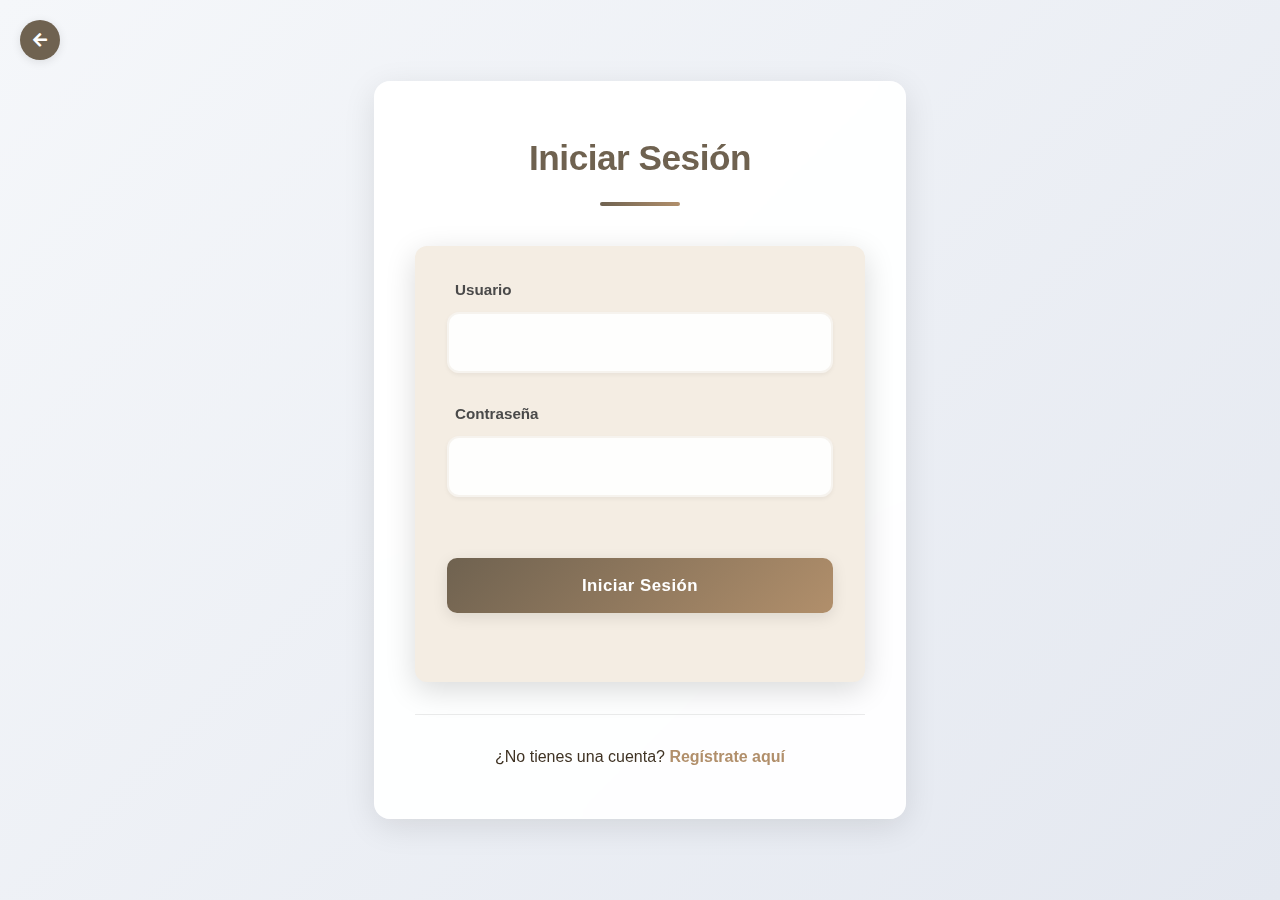
<file: html/login.html>
<!DOCTYPE html>
<html lang="es">
<head>
    <meta charset="UTF-8">
    <meta name="viewport" content="width=device-width, initial-scale=1.0">
    <title>Login - Revive Tu Hogar</title>
    <link rel="stylesheet" href="../css/styles.css">
    <link rel="stylesheet" href="../css/forms.css">
    <link rel="stylesheet" href="https://cdnjs.cloudflare.com/ajax/libs/font-awesome/5.15.4/css/all.min.css">
    <style>
        body {
            display: flex;
            justify-content: center;
            align-items: center;
            min-height: 100vh;
            margin: 0;
            background: linear-gradient(135deg, #f5f7fa 0%, #e4e8f0 100%);
            font-family: -apple-system, BlinkMacSystemFont, 'Segoe UI', Roboto, Oxygen, Ubuntu, Cantarell, 'Open Sans', 'Helvetica Neue', sans-serif;
        }
        .back-button {
            position: absolute;
            top: 20px;
            left: 20px;
            background: var(--primary-color);
            color: white;
            border: none;
            border-radius: 50%;
            width: 40px;
            height: 40px;
            display: flex;
            align-items: center;
            justify-content: center;
            cursor: pointer;
            box-shadow: 0 2px 10px rgba(0, 0, 0, 0.1);
            transition: all 0.3s ease;
            text-decoration: none;
            z-index: 1000;
        }
        .back-button:hover {
            background: var(--accent-color);
            transform: translateY(-2px);
            box-shadow: 0 4px 15px rgba(0, 0, 0, 0.15);
        }
    </style>
</head>
<body>
    <a href="/" class="back-button">
        <i class="fas fa-arrow-left"></i>
    </a>
    
    <div class="login-container">
        <h2>Iniciar Sesión</h2>
        <div id="alertContainer"></div>
        <form id="loginForm">
            <div class="form-group">
                <label for="username">Usuario</label>
                <input type="text" id="username" class="form-control" required>
            </div>
            <div class="form-group">
                <label for="password">Contraseña</label>
                <input type="password" id="password" class="form-control" required>
            </div>
            <div class="form-group">
                <button type="submit" class="btn-secondary">Iniciar Sesión</button>
            </div>
        </form>
        <div class="register-link">
            <p>¿No tienes una cuenta? <a href="/html/register.html">Regístrate aquí</a></p>
        </div>
    </div>
    
    <script src="../js/auth.js"></script>
</body>
</html>
</file>
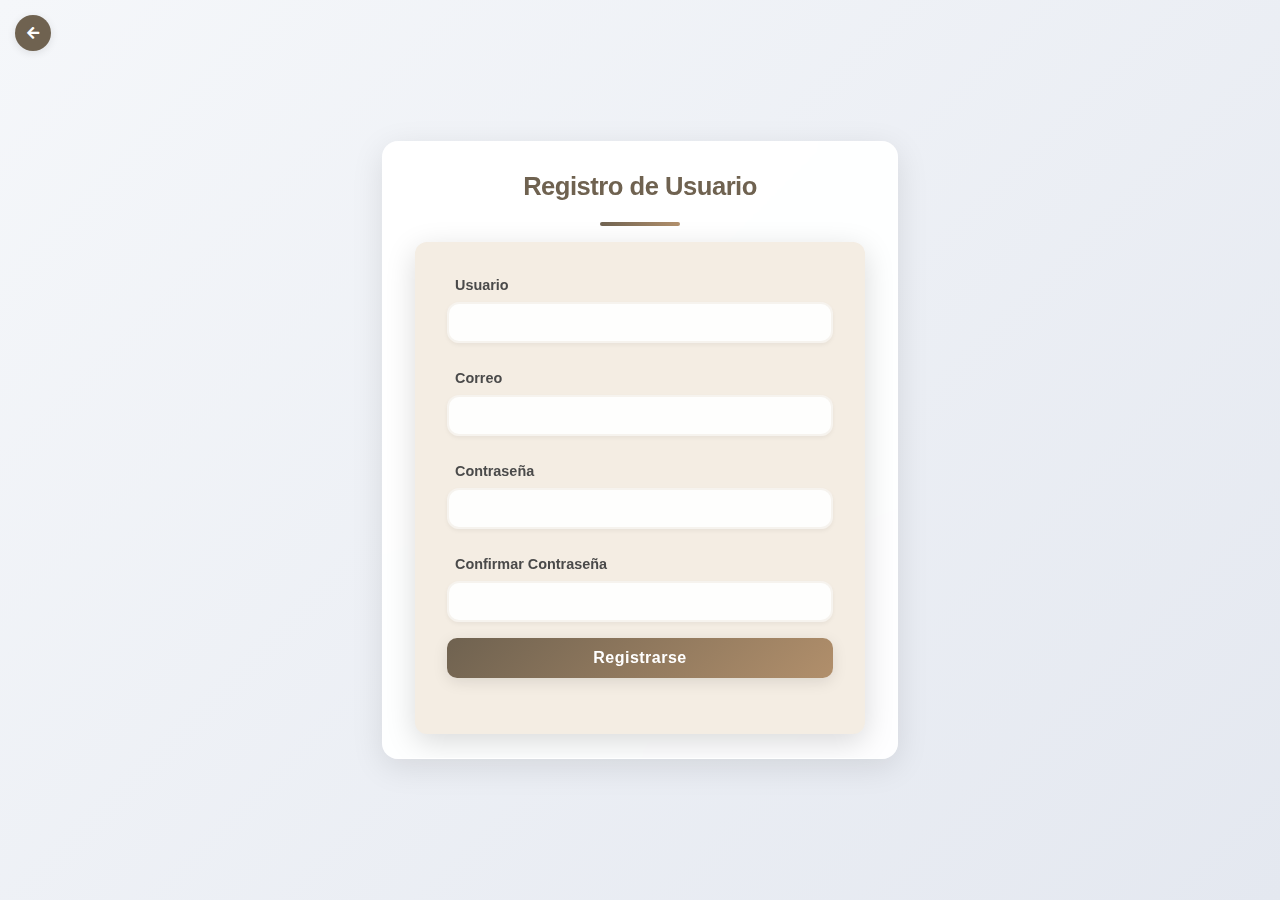
<file: html/register.html>
<!DOCTYPE html>
<html lang="es">
<head>
    <meta charset="UTF-8">
    <meta name="viewport" content="width=device-width, initial-scale=1.0">
    <title>Registro - Revive Tu Hogar</title>
    <link rel="stylesheet" href="../css/styles.css">
    <link rel="stylesheet" href="../css/forms.css">
    <link rel="stylesheet" href="https://cdnjs.cloudflare.com/ajax/libs/font-awesome/5.15.4/css/all.min.css">
    <style>
        body {
            display: flex;
            justify-content: center;
            align-items: center;
            min-height: 100vh;
            margin: 0;
            padding: 20px;
            box-sizing: border-box;
            background: linear-gradient(135deg, #f5f7fa 0%, #e4e8f0 100%);
            font-family: -apple-system, BlinkMacSystemFont, 'Segoe UI', Roboto, Oxygen, Ubuntu, Cantarell, 'Open Sans', 'Helvetica Neue', sans-serif;
        }
        .back-button {
            position: absolute;
            top: 15px;
            left: 15px;
            background: var(--primary-color);
            color: white;
            border: none;
            border-radius: 50%;
            width: 36px;
            height: 36px;
            display: flex;
            align-items: center;
            justify-content: center;
            cursor: pointer;
            box-shadow: 0 2px 8px rgba(0, 0, 0, 0.1);
            transition: all 0.2s ease;
            text-decoration: none;
            z-index: 1000;
            font-size: 14px;
        }
        .back-button:hover {
            background: var(--accent-color);
            transform: translateY(-2px);
            box-shadow: 0 4px 15px rgba(0, 0, 0, 0.15);
        }
    </style>
</head>
<body>
    <a href="/html/login.html" class="back-button">
        <i class="fas fa-arrow-left"></i>
    </a>
    
    <div class="register-container" style="padding: 1.5rem 2rem;">
        <h2 style="margin: 0 0 1rem 0; font-size: 1.6rem;">Registro de Usuario</h2>
        <div id="alertContainer" style="margin: 0 0 0.5rem 0;"></div>
        <form id="registerForm">
            <div class="form-group" style="margin-bottom: 0.8rem;">
                <label for="username" style="font-size: 0.9rem; margin-bottom: 0.3rem; display: block;">Usuario</label>
                <input type="text" id="username" class="form-control" required style="padding: 0.6rem 0.8rem; font-size: 0.95rem;">
            </div>
            <div class="form-group" style="margin-bottom: 0.8rem;">
                <label for="email" style="font-size: 0.9rem; margin-bottom: 0.3rem; display: block;">Correo</label>
                <input type="email" id="email" class="form-control" required style="padding: 0.6rem 0.8rem; font-size: 0.95rem;">
            </div>
            <div class="form-group" style="margin-bottom: 0.8rem;">
                <label for="password" style="font-size: 0.9rem; margin-bottom: 0.3rem; display: block;">Contraseña</label>
                <input type="password" id="password" class="form-control" required style="padding: 0.6rem 0.8rem; font-size: 0.95rem;">
            </div>
            <div class="form-group" style="margin-bottom: 1rem;">
                <label for="confirmPassword" style="font-size: 0.9rem; margin-bottom: 0.3rem; display: block;">Confirmar Contraseña</label>
                <input type="password" id="confirmPassword" class="form-control" required style="padding: 0.6rem 0.8rem; font-size: 0.95rem; margin-bottom: 0.5rem;">
                <button type="submit" class="btn-secondary" style="padding: 0.7rem; font-size: 1rem; margin-top: 0.5rem;">Registrarse</button>
            </div>
        </form>

    </div>
    
    <script src="../js/auth.js"></script>
    <script>
        document.addEventListener('DOMContentLoaded', function() {
            const registerForm = document.getElementById('registerForm');
            const alertContainer = document.getElementById('alertContainer');
            
            // Handle form submission
            registerForm.addEventListener('submit', function(e) {
                e.preventDefault();
                
                const password = document.getElementById('password').value;
                const confirmPassword = document.getElementById('confirmPassword').value;
                
                // Check if passwords match
                if (password !== confirmPassword) {
                    showAlert('Las contraseñas no coinciden', 'danger');
                    return;
                }
                
                const registerData = {
                    username: document.getElementById('username').value,
                    email: document.getElementById('email').value,
                    password: password
                };
                
                fetch('/api/register', {
                    method: 'POST',
                    headers: {
                        'Content-Type': 'application/json'
                    },
                    body: JSON.stringify(registerData)
                })
                .then(response => response.json())
                .then(data => {
                    if (data.error) {
                        throw new Error(data.error);
                    }
                    // After successful registration, log in automatically
                    fetch('/api/login', {
                        method: 'POST',
                        headers: {
                            'Content-Type': 'application/json'
                        },
                        body: JSON.stringify({
                            username: registerData.username,
                            password: registerData.password
                        })
                    })
                    .then(response => response.json())
                    .then(loginData => {
                        if (loginData.error) {
                            throw new Error(loginData.error);
                        }
                        showAlert('Registro exitoso. Redirigiendo al panel de administración...', 'success');
                        setTimeout(() => {
                            window.location.href = '/html/admin.html';
                        }, 2000);
                    })
                    .catch(error => {
                        showAlert('Registro exitoso pero error al iniciar sesión: ' + error.message, 'danger');
                    });
                })
                .catch(error => {
                    showAlert(error.message, 'danger');
                });
            });
            
            // Function to show alerts
            function showAlert(message, type) {
                const alert = document.createElement('div');
                alert.className = `alert alert-${type}`;
                alert.textContent = message;
                
                alertContainer.innerHTML = '';
                alertContainer.appendChild(alert);
            }
        });
    </script>
</body>
</html>
</file>
<file: css/styles.css>
:root {
    --primary-color: #6F6250;
    --secondary-color: #F4EDE3;
    --accent-color: #B18F6B;
    --text-color: #3F3324;
    --light-text: #D9C8B1;
    --border-color: #3F3324;
    --shadow-color: rgba(0, 0, 0, 0.15);
    --gradient-primary: linear-gradient(135deg, var(--primary-color), #8A7A65);
    --gradient-accent: linear-gradient(135deg, var(--accent-color), #C9A987);
    --transition-timing: 0.4s cubic-bezier(0.4, 0, 0.2, 1);
    --max-width: 1800px;
    --container-padding: 20px;
    --font-primary: 'Open Sans', system-ui, -apple-system, sans-serif;
    --font-size-base: 1rem;
    --line-height-base: 1.6;
    --spacing-unit: 1rem;
    --border-radius: 12px;
    --box-shadow: 0 8px 30px var(--shadow-color);
    --focus-ring: 0 0 0 3px rgba(177, 143, 107, 0.4);
}

/* Animations */
@keyframes fadeIn {
    from { opacity: 0; transform: translateY(15px); }
    to { opacity: 1; transform: translateY(0); }
}

@keyframes slideUp {
    from { opacity: 0; transform: translateY(20px); }
    to { opacity: 1; transform: translateY(0); }
}

@keyframes slideInLeft {
    from { opacity: 0; transform: translateX(-30px); }
    to { opacity: 1; transform: translateX(0); }
}

@keyframes slideInRight {
    from { opacity: 0; transform: translateX(30px); }
    to { opacity: 1; transform: translateX(0); }
}

@keyframes pulse {
    0% { transform: scale(1); }
    50% { transform: scale(1.05); }
    100% { transform: scale(1); }
}

@keyframes fade {
    0% { opacity: 0; }
    100% { opacity: 1; }
}

/* Base Styles */
html, body {
    margin: 0;
    padding: 0;
}

body {
    font-family: var(--font-primary);
    line-height: var(--line-height-base);
    color: var(--text-color);
    background-color: var(--secondary-color);
    background-image: url("data:image/svg+xml,%3Csvg width='60' height='60' viewBox='0 0 60 60' xmlns='http://www.w3.org/2000/svg'%3E%3Cg fill='none' fill-rule='evenodd'%3E%3Cg fill='%23b18f6b' fill-opacity='0.05'%3E%3Cpath d='M36 34v-4h-2v4h-4v2h4v4h2v-4h4v-2h-4zm0-30V0h-2v4h-4v2h4v4h2V6h4V4h-4zM6 34v-4H4v4H0v2h4v4h2V6h4V4H6zM6 4V0H4v4H0v2h4v4h2V6h4V4H6z'/%3E%3C/g%3E%3C/g%3E%3C/svg%3E");
    margin: 0;
    padding: 0;
    overflow-x: hidden;
}

.hero {
    position: relative;
    height: 100vh;
    width: 100%;
    color: var(--secondary-color);
    text-align: center;
    overflow: hidden;
    background-color: #1C1C1C;
    display: flex;
    flex-direction: column;
    justify-content: center;
    align-items: center;
    margin: 0;
    padding: 0;
    left: 0;
    right: 0;
    top: 0;
    box-sizing: border-box;
}

.hero-background {
    position: absolute;
    top: 0;
    left: 0;
    width: 100%;
    height: 100%;
    z-index: -1;
}

.hero-video {
    width: 100%;
    height: 100%;
    object-fit: cover;
}

.hero-overlay {
    position: absolute;
    top: 0;
    left: 0;
    width: 100%;
    height: 100%;
    background: linear-gradient(45deg, rgba(28,28,28,0.95), rgba(28,28,28,0.8));
    z-index: 1;
}

.hero-content {
    position: relative;
    z-index: 2;
    max-width: 1200px;
    margin: 0 auto;
    padding: 0 20px;
    position: absolute;
    top: 50%;
    left: 50%;
    transform: translate(-50%, -50%);
    width: 90%;
}

.hero-title {
    font-size: 4.5rem;
    margin-bottom: 2rem;
    text-shadow: 2px 2px 4px rgba(0, 0, 0, 0.3);
}

.hero-subtitle {
    font-size: 1.8rem;
    margin-bottom: 3rem;
    opacity: 0.9;
}

.hero-cta {
    display: flex;
    gap: 1.5rem;
    justify-content: center;
    margin-top: 2rem;
}

.nav-transparent {
    position: fixed;
    top: 0;
    left: 0;
    width: 100%;
    z-index: 1000;
    background: transparent;
    padding: 1.5rem var(--container-padding);
    transition: all 0.3s ease;
    display: flex;
    justify-content: center;
    gap: 2rem;
}

.nav-transparent a {
    color: var(--secondary-color);
    text-decoration: none;
    font-weight: 600;
    font-size: 1.1rem;
    transition: color 0.3s ease, transform 0.2s ease;
    position: relative;
    padding: 0.5rem 1rem;
    text-shadow: 0 1px 3px rgba(0, 0, 0, 0.3);
}

.nav-transparent a:hover {
    transform: translateY(-2px);
}

.nav-transparent.scrolled {
    background: rgba(244, 237, 227, 0.85);
    backdrop-filter: blur(10px);
    padding: 1rem var(--container-padding);
    box-shadow: 0 4px 20px rgba(0, 0, 0, 0.2);
}

.nav-transparent.scrolled a {
    color: var(--text-color);
    text-shadow: none;
}

.nav-transparent.scrolled .login-link {
    background-color: var(--primary-color);
    color: var(--secondary-color);
}

.nav-transparent .login-link {
    background-color: var(--accent-color);
    color: var(--secondary-color);
    padding: 0.5rem 1.2rem;
    border-radius: 30px;
    box-shadow: 0 4px 10px rgba(0, 0, 0, 0.15);
}



header::before {
    content: '';
    position: absolute;
    top: 0;
    left: 0;
    width: 100%;
    height: 100%;
    background-image: url("data:image/svg+xml,%3Csvg width='100' height='100' viewBox='0 0 100 100' xmlns='http://www.w3.org/2000/svg'%3E%3Cpath d='M11 18c3.866 0 7-3.134 7-7s-3.134-7-7-7-7 3.134-7 7 3.134 7 7 7zm48 25c3.866 0 7-3.134 7-7s-3.134-7-7-7-7 3.134-7 7 3.134 7 7 7zm-43-7c1.657 0 3-1.343 3-3s-1.343-3-3-3-3 1.343-3 3 1.343 3 3 3zm63 31c1.657 0 3-1.343 3-3s-1.343-3-3-3-3 1.343-3 3 1.343 3 3 3zM34 90c1.657 0 3-1.343 3-3s-1.343-3-3-3-3 1.343-3 3 1.343 3 3 3zm56-76c1.657 0 3-1.343 3-3s-1.343-3-3-3-3 1.343-3 3 1.343 3 3 3zM12 86c2.21 0 4-1.79 4-4s-1.79-4-4-4-4 1.79-4 4 1.79 4 4 4zm28-65c2.21 0 4-1.79 4-4s-1.79-4-4-4-4 1.79-4 4 1.79 4 4 4zm23-11c2.76 0 5-2.24 5-5s-2.24-5-5-5-5 2.24-5 5 2.24 5 5 5zm-6 60c2.21 0 4-1.79 4-4s-1.79-4-4-4-4 1.79-4 4 1.79 4 4 4zm29 22c2.76 0 5-2.24 5-5s-2.24-5-5-5-5 2.24-5 5 2.24 5 5 5zM32 63c2.76 0 5-2.24 5-5s-2.24-5-5-5-5 2.24-5 5 2.24 5 5 5zm57-13c2.76 0 5-2.24 5-5s-2.24-5-5-5-5 2.24-5 5 2.24 5 5 5zm-9-21c1.105 0 2-.895 2-2s-.895-2-2-2-2 .895-2 2 .895 2 2 2zM60 91c1.105 0 2-.895 2-2s-.895-2-2-2-2 .895-2 2 .895 2 2 2zM35 41c1.105 0 2-.895 2-2s-.895-2-2-2-2 .895-2 2 .895 2 2 2zM12 60c1.105 0 2-.895 2-2s-.895-2-2-2-2 .895-2 2 .895 2 2 2z' fill='%23ffffff' fill-opacity='0.1' fill-rule='evenodd'/%3E%3C/svg%3E");
    opacity: 0.3;
    transform: scale(1.1);
    animation: subtle-float 20s ease-in-out infinite;
}

@keyframes subtle-float {
    0%, 100% { transform: scale(1.1) translate(0, 0); }
    50% { transform: scale(1.15) translate(-10px, -10px); }
}

header h1 {
    font-size: 4rem;
    margin-bottom: 1rem;
    text-shadow: 2px 2px 4px rgba(0, 0, 0, 0.2);
    animation: slideInLeft 1s ease-out;
    letter-spacing: 2px;
}

header p {
    font-size: 1.4rem;
    margin-top: 0;
    opacity: 0.9;
    animation: slideInRight 1s ease-out;
    max-width: 600px;
    margin: 0 auto;
    line-height: 1.6;
}

nav {
    background-color: rgba(111, 98, 80, 0.95);
    backdrop-filter: blur(12px) saturate(180%);
    -webkit-backdrop-filter: blur(12px) saturate(180%);
    display: flex;
    justify-content: center;
    align-items: center;
    padding: 1.2rem var(--container-padding);
    position: sticky;
    top: 0;
    z-index: 100;
    box-shadow: 0 8px 32px rgba(0, 0, 0, 0.2);
    border-bottom: 1px solid rgba(255, 255, 255, 0.15);
    transition: all 0.4s cubic-bezier(0.4, 0, 0.2, 1);
    gap: 2rem;
}

nav.scrolled {
    padding: 0.8rem var(--container-padding);
    background-color: rgba(111, 98, 80, 0.98);
    box-shadow: 0 8px 32px rgba(0, 0, 0, 0.2);
}

nav a {
    color: var(--secondary-color);
    text-decoration: none;
    padding: 0.8rem 1.2rem;
    margin: 0;
    border-radius: var(--border-radius);
    transition: all 0.4s cubic-bezier(0.4, 0, 0.2, 1);
    position: relative;
    font-weight: 600;
    letter-spacing: 0.5px;
    text-transform: uppercase;
    font-size: 0.9rem;
    display: flex;
    align-items: center;
    gap: 0.5rem;
    overflow: hidden;
    text-shadow: 0 1px 2px rgba(0, 0, 0, 0.2);
}

nav a::before {
    content: '';
    position: absolute;
    top: 0;
    left: 0;
    width: 100%;
    height: 100%;
    background: rgba(255, 255, 255, 0.1);
    transform: translateY(100%);
    transition: transform 0.3s ease;
    z-index: -1;
}

nav a:hover::before {
    transform: translateY(0);
}

nav a::after {
    content: '';
    position: absolute;
    bottom: 0;
    left: 50%;
    width: 0;
    height: 2px;
    background-color: var(--accent-color);
    transition: all var(--transition-timing);
    transform: translateX(-50%);
}

nav a:hover::after,
nav a.active::after {
    width: 80%;
}

@media (max-width: 768px) {
    nav {
        padding: 1rem var(--container-padding);
        flex-wrap: wrap;
        gap: 0.5rem;
    }

    nav a {
        font-size: 0.8rem;
        padding: 0.6rem 1rem;
        margin: 0 0.2rem;
    }

    nav.scrolled {
        padding: 0.6rem var(--container-padding);
    }
}

nav a:hover,
nav a.active {
    color: var(--accent-color);
    transform: translateY(-2px);
    text-shadow: 0 2px 4px rgba(0, 0, 0, 0.1);
}

main {
    padding: 2rem 2.5%;
    max-width: calc(var(--max-width) + 5%);
    margin: 0 auto;
    overflow-x: hidden;
    width: 95%;
    box-sizing: border-box;
}

section {
    margin-bottom: 5rem;
    padding: 3rem 2.5rem;
    background-color: white;
    border-radius: var(--border-radius);
    box-shadow: var(--box-shadow);
    width: 100%;
    box-sizing: border-box;
    max-width: 100%;
}

section h2 {
    color: var(--primary-color);
    text-align: center;
    margin-top: 0;
    margin-bottom: 2rem;
    position: relative;
    padding-bottom: 0.5rem;
}

section h2::after {
    content: '';
    position: absolute;
    bottom: 0;
    left: 50%;
    transform: translateX(-50%);
    width: 80px;
    height: 3px;
    background-image: var(--gradient-accent);
    border-radius: 3px;
}

.lead {
    font-size: 1.2rem;
    text-align: center;
    margin-bottom: 2rem;
    color: var(--text-color);
}

.btn, .btn-secondary, .btn-link {
    display: inline-block;
    padding: 0.8rem 1.5rem;
    border: none;
    border-radius: var(--border-radius);
    font-weight: 600;
    cursor: pointer;
    transition: all var(--transition-timing);
    text-align: center;
    position: relative;
    overflow: hidden;
    z-index: 1;
}

.btn {
    background-image: var(--gradient-accent);
    color: white;
    box-shadow: 0 4px 15px rgba(177, 143, 107, 0.4);
}

.btn:hover {
    transform: translateY(-3px);
    box-shadow: 0 6px 20px rgba(177, 143, 107, 0.6);
}

.btn:active {
    transform: translateY(-1px);
}

.btn-secondary {
    background-color: var(--primary-color);
    color: var(--secondary-color);
    box-shadow: 0 4px 15px rgba(111, 98, 80, 0.4);
}

.btn-secondary:hover {
    background-color: #5d5242;
    transform: translateY(-3px);
    box-shadow: 0 6px 20px rgba(111, 98, 80, 0.6);
}

.btn-link {
    background: transparent;
    color: var(--accent-color);
    padding: 0.5rem 1rem;
    text-decoration: underline;
}

.servicios {
    display: grid;
    grid-template-columns: repeat(auto-fit, minmax(400px, 1fr));
    gap: 3rem;
    width: 100%;
    max-width: var(--max-width);
    margin: 3rem auto;
    padding: 1.5rem 0;
}

.servicio {
    background: linear-gradient(145deg, #ffffff, var(--secondary-color));
    padding: 2.5rem;
    border-radius: var(--border-radius);
    text-align: center;
    transition: all 0.4s cubic-bezier(0.175, 0.885, 0.32, 1.275);
    box-shadow: 0 10px 30px rgba(0, 0, 0, 0.08);
    position: relative;
    overflow: hidden;
    z-index: 1;
    border: 1px solid rgba(177, 143, 107, 0.1);
    backdrop-filter: blur(5px);
    -webkit-backdrop-filter: blur(5px);
    transform-origin: center bottom;
}

.servicio::before {
    content: '';
    position: absolute;
    top: 0;
    left: 0;
    width: 100%;
    height: 100%;
    background-image: var(--gradient-primary);
    opacity: 0;
    z-index: -1;
    transition: opacity 0.5s ease;
}

.servicio:hover {
    transform: translateY(-15px) scale(1.03);
    box-shadow: 0 25px 50px rgba(0, 0, 0, 0.18);
}

.servicio:hover::before {
    opacity: 0.15;
}

.servicio:hover h3,
.servicio:hover p {
    color: var(--primary-color);
}

.servicio i {
    font-size: 2.5rem;
    color: var(--accent-color);
    margin-bottom: 1.5rem;
    transition: all 0.4s ease;
    background: rgba(177, 143, 107, 0.1);
    width: 80px;
    height: 80px;
    display: flex;
    align-items: center;
    justify-content: center;
    border-radius: 50%;
    margin: 0 auto 1.5rem;
}

.servicio:hover i {
    transform: scale(1.1) rotate(5deg);
    color: var(--primary-color);
    background: rgba(177, 143, 107, 0.2);
}

/* Galería */
#galeria {
    display: flex !important;
    flex-direction: column !important;
    align-items: center !important;
    width: 100% !important;
    padding: 4rem 0 !important;
    background-color: #fff !important;
    box-sizing: border-box !important;
}

#galeria h2 {
    text-align: center !important;
    margin: 0 auto 3rem !important;
    color: var(--primary-color) !important;
    position: relative !important;
    padding-bottom: 1rem !important;
    width: 100% !important;
    max-width: var(--max-width) !important;
    padding: 0 5% !important;
    box-sizing: border-box !important;
}

#galeria h2::after {
    content: '' !important;
    position: absolute !important;
    bottom: 0 !important;
    left: 50% !important;
    transform: translateX(-50%) !important;
    width: 80px !important;
    height: 3px !important;
    background: var(--accent-color) !important;
    border-radius: 3px !important;
}

/* Galería de imágenes */
#galeria {
    width: 100% !important;
    padding: 4rem 0 !important;
    background: #fff !important;
    box-sizing: border-box !important;
}

#galeria .galeria {
    display: grid !important;
    grid-template-columns: repeat(auto-fill, minmax(280px, 1fr)) !important;
    gap: 2rem !important;
    width: 90% !important;
    max-width: var(--max-width) !important;
    margin: 0 auto !important;
    padding: 0 !important;
    justify-content: center !important;
    align-items: start !important;
    box-sizing: border-box !important;
}

#galeria .galeria .imagen {
    width: 100% !important;
    max-width: 300px !important;
    height: 250px !important;
    margin: 0 auto !important;
    overflow: hidden !important;
    border-radius: 8px !important;
    box-shadow: 0 4px 8px rgba(0,0,0,0.1) !important;
    transition: transform 0.3s ease !important;
}

#galeria .galeria .imagen img {
    width: 100% !important;
    height: 100% !important;
    object-fit: cover !important;
    display: block !important;
}

#galeria .galeria .imagen:hover {
    transform: scale(1.03) !important;
}

.animate-on-scroll {
    opacity: 0;
    transform: translateY(30px);
    transition: all 0.8s cubic-bezier(0.4, 0, 0.2, 1);
}

.animate-on-scroll.visible {
    opacity: 1;
    transform: translateY(0);
}

.animated-letter {
    display: inline-block;
    opacity: 0;
    transform: translateY(20px);
    animation: fadeInUp 0.5s forwards;
}

@keyframes fadeInUp {
    to {
        opacity: 1;
        transform: translateY(0);
    }
}

.btn::before, .btn-secondary::before {
    content: '';
    position: absolute;
    top: var(--y-position, 50%);
    left: var(--x-position, 50%);
    transform: translate(-50%, -50%);
    width: 0;
    height: 0;
    background: radial-gradient(circle, rgba(255,255,255,0.8) 0%, rgba(255,255,255,0) 70%);
    border-radius: 50%;
    transition: width 0.5s ease, height 0.5s ease;
    z-index: -1;
    opacity: 0;
}

.btn:hover::before, .btn-secondary:hover::before {
    width: 300px;
    height: 300px;
    opacity: 0.6;
}

/* Add ripple effect for buttons */
.ripple {
    position: absolute;
    background: rgba(255, 255, 255, 0.3);
    border-radius: 50%;
    transform: scale(0);
    animation: ripple 0.6s linear;
    pointer-events: none;
}

@keyframes ripple {
    to {
        transform: scale(4);
        opacity: 0;
    }
}

/* Enhance gallery styles */
.galeria {
    display: grid;
    grid-template-columns: repeat(auto-fill, minmax(250px, 1fr));
    gap: 1.5rem;
    width: 100%;
    max-width: var(--max-width);
    padding: 1rem 0;
}

#galeria .galeria .imagen {
    overflow: hidden !important;
    border-radius: var(--border-radius) !important;
    box-shadow: var(--box-shadow) !important;
    transition: all var(--transition-timing) !important;
    position: relative !important;
    opacity: 1 !important;
    transform: none !important;
    animation: none !important;
    cursor: pointer !important;
    width: 280px !important;
    height: 200px !important;
    display: flex !important;
    justify-content: center !important;
    align-items: center !important;
    margin: 0 !important;
}

#galeria .galeria .imagen img {
    width: 100% !important;
    height: 100% !important;
    object-fit: cover !important;
    display: block !important;
}

.imagen:hover {
    transform: scale(1.03);
    box-shadow: 0 0 20px var(--shadow-color);
}

.imagen img {
    width: 100%;
    height: 250px;
    object-fit: cover;
    transition: all var(--transition-timing);
    display: block;
    max-width: 100%;
    height: auto;
    max-height: 100%;
}

.imagen:hover img {
    transform: scale(1.1);
}

/* Blog post styles */
#blog {
    padding: 4rem 2% !important;
    width: 100% !important;
    background-color: #fff !important;
    box-sizing: border-box !important;
    display: flex !important;
    flex-direction: column !important;
    align-items: center !important;
    justify-content: center !important;
    min-height: 80vh !important;
}

#blog h2 {
    text-align: center !important;
    margin: 0 auto 3rem !important;
    color: var(--primary-color) !important;
    position: relative !important;
    padding-bottom: 1rem !important;
    width: 100% !important;
    max-width: var(--max-width) !important;
    box-sizing: border-box !important;
    padding: 0 2% 1rem !important;
}

#blog h2::after {
    content: '' !important;
    position: absolute !important;
    bottom: 0 !important;
    left: 50% !important;
    transform: translateX(-50%) !important;
    width: 80px !important;
    height: 3px !important;
    background: var(--accent-color) !important;
    border-radius: 3px !important;
}

.blog-posts {
    display: grid !important;
    grid-template-columns: repeat(auto-fit, minmax(300px, 320px)) !important;
    gap: 2.5rem !important;
    width: 100% !important;
    max-width: var(--max-width) !important;
    margin: 0 auto !important;
    padding: 1.5rem 2% !important;
    justify-content: center !important;
    justify-items: center !important;
    align-items: stretch !important;
    box-sizing: border-box !important;
}

.post {
    background-color: white !important;
    border-radius: 12px !important;
    overflow: hidden !important;
    box-shadow: 0 6px 12px rgba(0,0,0,0.08) !important;
    transition: all 0.3s ease !important;
    border: 1px solid rgba(0, 0, 0, 0.05) !important;
    width: 100% !important;
    max-width: 320px !important;
    display: flex !important;
    flex-direction: column !important;
    margin: 0 !important;
    height: 100% !important;
}

.post:hover {
    transform: translateY(-5px) !important;
    box-shadow: 0 8px 15px rgba(0,0,0,0.15) !important;
}

.post-image {
    overflow: hidden !important;
    height: 200px !important;
    width: 100% !important;
}

.post-image img {
    width: 100% !important;
    height: 100% !important;
    object-fit: cover !important;
    transition: all 0.3s ease !important;
    display: block !important;
}

.post:hover .post-image img {
    transform: scale(1.05) !important;
}

.post-content {
    padding: 1.5rem !important;
    flex: 1 !important;
    display: flex !important;
    flex-direction: column !important;
    box-sizing: border-box !important;
}

.post h3 {
    color: var(--primary-color) !important;
    margin: 0 0 0.75rem 0 !important;
    font-size: 1.25rem !important;
    line-height: 1.3 !important;
}

.post p {
    color: var(--text-color) !important;
    margin: 0 0 1rem 0 !important;
    line-height: 1.6 !important;
    flex-grow: 1 !important;
}

.post-meta {
    font-size: 0.85rem !important;
    color: #777 !important;
    margin-bottom: 1rem !important;
}

.post-actions {
    display: flex !important;
    justify-content: space-between !important;
    align-items: center !important;
    padding-top: 1rem !important;
    border-top: 1px solid #eee !important;
    margin-top: auto !important;
}

.btn-link {
    background: none !important;
    border: none !important;
    color: var(--accent-color) !important;
    cursor: pointer !important;
    padding: 0.25rem 0.5rem !important;
    font-size: 0.9rem !important;
    display: inline-flex !important;
    align-items: center !important;
    gap: 0.25rem !important;
    text-decoration: none !important;
}

.btn-link i {
    font-size: 1rem !important;
}

.comments-section {
    padding: 1rem !important;
    background-color: #f9f9f9 !important;
    border-top: 1px solid #eee !important;
    box-sizing: border-box !important;
}

/* Enhance footer styles */
footer {
    padding: 4rem var(--container-padding);
    background-color: var(--primary-color);
    color: var(--secondary-color);
    margin-top: 2rem;
    position: relative;
    overflow: hidden;
    box-shadow: 0 -5px 15px rgba(0, 0, 0, 0.1);
    width: 100%;
    left: 0;
    right: 0;
    box-sizing: border-box;
}

footer .container {
    max-width: var(--max-width);
    margin: 0 auto;
}

footer .footer-content {
    display: grid;
    grid-template-columns: repeat(auto-fit, minmax(300px, 1fr));
    gap: var(--spacing-unit);
    margin-bottom: 2rem;
}

footer .about,
footer .contact-info {
    padding: 1.5rem;
    background-color: rgba(255, 255, 255, 0.05);
    border-radius: 8px;
    transition: transform 0.3s ease;
}

footer .contact-info {
    display: grid;
    grid-template-columns: repeat(auto-fit, minmax(200px, 1fr));
    gap: 1.5rem;
}

footer .about:hover,
footer .contact-info > div:hover {
    transform: translateY(-5px);
}

footer h3 {
    color: var(--secondary-color);
    margin-top: 0;
    font-size: 1.5rem;
    margin-bottom: 1.5rem;
    position: relative;
    padding-bottom: 0.5rem;
}

footer h3::after {
    content: '';
    position: absolute;
    bottom: 0;
    left: 0;
    width: 50px;
    height: 2px;
    background-color: var(--accent-color);
}

footer p {
    color: var(--light-text);
    line-height: 1.6;
    margin-bottom: 1rem;
    font-size: 0.95rem;
}

footer .info-section p {
    display: flex;
    align-items: center;
    gap: 10px;
}

footer .info-section i {
    color: var(--accent-color);
    font-size: 1.1rem;
}

footer .quick-links ul {
    list-style: none;
    padding: 0;
    margin: 0;
}

footer .quick-links li {
    margin-bottom: 0.8rem;
}

footer .quick-links a {
    color: var(--light-text);
    text-decoration: none;
    transition: all 0.3s ease;
    display: inline-block;
    position: relative;
    padding-left: 15px;
}

footer .quick-links a::before {
    content: '→';
    position: absolute;
    left: 0;
    color: var(--accent-color);
    transition: transform 0.3s ease;
}

footer .quick-links a:hover {
    color: var(--accent-color);
    transform: translateX(5px);
}

footer .quick-links a:hover::before {
    transform: translateX(3px);
}

footer .social h3 {
    margin-bottom: 1rem;
}

footer .social-icons {
    display: flex;
    gap: 1rem;
    margin: 1rem 0;
}

footer .social-icons a {
    display: flex;
    align-items: center;
    justify-content: center;
    width: 40px;
    height: 40px;
    background-color: rgba(255, 255, 255, 0.1);
    border-radius: 50%;
    color: var(--secondary-color);
    transition: all 0.3s ease;
}

footer .social-icons a:hover {
    background-color: var(--accent-color);
    transform: translateY(-3px);
    box-shadow: 0 5px 15px rgba(0, 0, 0, 0.2);
}

footer .copyright {
    text-align: center;
    padding-top: 1.5rem;
    border-top: 1px solid rgba(255, 255, 255, 0.1);
}

footer .copyright p {
    font-size: 0.9rem;
    margin-bottom: 0;
}

@media (max-width: 768px) {
    footer .footer-content,
    footer .contact-info {
        grid-template-columns: 1fr;
    }
    
    footer .about,
    footer .contact-info > div {
        text-align: center;
    }

    footer h3::after {
        left: 50%;
        transform: translateX(-50%);
    }

    footer .info-section p {
        justify-content: center;
    }

    footer .social-icons {
        justify-content: center;
    }
    
    footer .quick-links a {
        padding-left: 0;
    }
    
    footer .quick-links a::before {
        display: none;
    }
}

/* Form Styles */
form {
    max-width: 600px;
    margin: 0 auto;
    padding: 2rem;
    background-color: var(--secondary-color);
    border-radius: var(--border-radius);
    box-shadow: var(--box-shadow);
}

input[type="text"],
input[type="email"],
input[type="password"],
textarea {
    width: 100%;
    padding: 1.2rem;
    margin-bottom: 1.5rem;
    border: 2px solid rgba(177, 143, 107, 0.1);
    border-radius: var(--border-radius);
    background-color: rgba(255, 255, 255, 0.9);
    transition: all var(--transition-timing);
    font-family: var(--font-primary);
    font-size: 1rem;
    color: var(--text-color);
    box-shadow: 0 2px 4px rgba(0, 0, 0, 0.05);
    backdrop-filter: blur(5px);
    -webkit-backdrop-filter: blur(5px);
}

input[type="text"]:focus,
input[type="email"]:focus,
input[type="password"]:focus,
textarea:focus {
    outline: none;
    border-color: var(--accent-color);
    box-shadow: var(--focus-ring), 0 4px 12px rgba(177, 143, 107, 0.15);
    background-color: white;
    transform: translateY(-2px);
}

input[type="text"]:hover,
input[type="email"]:hover,
input[type="password"]:hover,
textarea:hover {
    border-color: var(--accent-color);
    background-color: white;
}

input[type="text"]::placeholder,
input[type="email"]::placeholder,
input[type="password"]::placeholder,
textarea::placeholder {
    color: rgba(63, 51, 36, 0.5);
    transition: all var(--transition-timing);
}

input[type="text"]:focus::placeholder,
input[type="email"]:focus::placeholder,
input[type="password"]:focus::placeholder,
textarea:focus::placeholder {
    opacity: 0.7;
    transform: translateX(5px);
}

/* Responsive Design */
@media (max-width: 768px) {
    main {
        padding: 1rem var(--container-padding);
    }

    .servicios {
        grid-template-columns: repeat(auto-fit, minmax(250px, 1fr));
        gap: 1.5rem;
    }

    .servicio {
        padding: 1.5rem;
    }

    .hero-title {
        font-size: 3.5rem;
    }
    
    .hero-subtitle {
        font-size: 1.5rem;
    }

    nav {
        overflow-x: auto;
        justify-content: flex-start;
        padding: 0.8rem var(--container-padding);
    }

    nav a {
        white-space: nowrap;
        margin: 0 0.3rem;
        padding: 0.5rem 0.8rem;
    }

    .mobile-menu-btn {
        display: flex;
        align-items: center;
        justify-content: center;
        background: none;
        border: none;
        cursor: pointer;
        padding: 0.5rem;
    }

    .mobile-menu-btn svg {
        width: 24px;
        height: 24px;
        fill: var(--secondary-color);
    }

    .contact-section {
        padding: 2rem 0;
        grid-template-columns: 1fr;
    }

    .contact-info {
        grid-template-columns: 1fr;
    }
    
    .hero-cta {
        flex-direction: column;
        align-items: center;
        gap: 1rem;
    }
    
    .hero-cta .btn, 
    .hero-cta .btn-secondary {
        width: 80%;
    }
}

@media (max-width: 480px) {
    main {
        padding: 1rem var(--container-padding);
    }

    .servicios {
        grid-template-columns: 1fr;
    }

    .servicio {
        padding: 1.5rem;
    }

    h1 {
        font-size: 2.2rem;
    }

    h2 {
        font-size: 1.8rem;
    }

    section {
        padding: 1.5rem;
    }
    
    .galeria {
        grid-template-columns: repeat(auto-fill, minmax(200px, 1fr));
        gap: 1rem;
    }
    
    .blog-posts {
        grid-template-columns: 1fr;
    }
    
    .post {
        margin-bottom: 1.5rem;
    }
    
    footer {
        grid-template-columns: 1fr;
        text-align: center;
        gap: 2rem;
    }
    
    .social {
        justify-content: center;
    }
    
    form {
        padding: 1.5rem;
    }
    
    input[type="text"],
    input[type="email"],
    textarea {
        padding: 0.8rem;
        margin-bottom: 1rem;
    }
    
    .btn, .btn-secondary {
        width: 100%;
        margin-bottom: 0.5rem;
    }
}

/* Utility Classes */
.mt-1 { margin-top: 1rem; }
.mb-1 { margin-bottom: 1rem; }
.p-1 { padding: 1rem; }
.text-center { text-align: center; }
.d-flex { display: flex; }
.align-items-center { align-items: center; }
.justify-content-center { justify-content: center; }
.gap-1 { gap: 1rem; }
.font-bold { font-weight: bold; }
.text-uppercase { text-transform: uppercase; }
.opacity-0 { opacity: 0; }
.opacity-1 { opacity: 1; }
.w-100 { width: 100%; }
.max-w-100 { max-width: 100%; }
.v-middle { vertical-align: middle; }
.h-100 { height: 100%; }



/* User menu styles */
.user-dropdown {
    position: relative;
    display: inline-block;
}

.user-button {
    background: none;
    border: none;
    color: var(--secondary-color);
    padding: 0.8rem 1.2rem;
    margin: 0 0.5rem;
    border-radius: var(--border-radius);
    transition: all 0.4s cubic-bezier(0.4, 0, 0.2, 1);
    font-weight: 500;
    letter-spacing: 0.5px;
    text-transform: uppercase;
    font-size: 0.9rem;
    display: flex;
    align-items: center;
    gap: 0.5rem;
    cursor: pointer;
}

.user-button:hover {
    color: var(--accent-color);
    transform: translateY(-2px);
}

.dropdown-menu {
    position: absolute;
    top: 100%;
    right: 0;
    background: white;
    border-radius: var(--border-radius);
    box-shadow: var(--box-shadow);
    padding: 0.5rem 0;
    min-width: 200px;
    display: none;
    z-index: 1000;
}

.dropdown-menu.show {
    display: block;
    animation: fadeIn 0.3s ease;
}

.dropdown-menu a {
    display: flex;
    align-items: center;
    gap: 0.5rem;
    padding: 0.8rem 1.2rem;
    color: var(--text-color);
    text-decoration: none;
    transition: all 0.3s ease;
}

.dropdown-menu a:hover {
    background-color: var(--secondary-color);
    color: var(--primary-color);
}

/* Add styles for the lightbox gallery */
.lightbox {
    display: none;
    position: fixed;
    top: 0;
    left: 0;
    width: 100%;
    height: 100%;
    background-color: rgba(0, 0, 0, 0.9);
    z-index: 1000;
    justify-content: center;
    align-items: center;
    animation: fadeIn 0.3s ease;
}

.lightbox-content {
    position: relative;
    max-width: 90%;
    max-height: 90%;
    margin: auto;
}

.lightbox-img {
    max-width: 100%;
    max-height: 80vh;
    border: 3px solid var(--secondary-color);
    box-shadow: 0 0 20px rgba(0, 0, 0, 0.5);
}

.lightbox .close {
    position: absolute;
    top: -40px;
    right: 0;
    color: var(--secondary-color);
    font-size: 30px;
    font-weight: bold;
    cursor: pointer;
    transition: all var(--transition-timing);
}

.lightbox .close:hover {
    color: var(--accent-color);
    transform: scale(1.2);
}

.lightbox-caption {
    color: var(--secondary-color);
    text-align: center;
    padding: 10px 0;
    font-size: 1.2rem;
}

.lightbox-controls {
    position: absolute;
    top: 50%;
    width: 100%;
    display: flex;
    justify-content: space-between;
    transform: translateY(-50%);
}

.lightbox-controls button {
    background: rgba(0, 0, 0, 0.5);
    color: var(--secondary-color);
    border: none;
    font-size: 24px;
    padding: 15px;
    cursor: pointer;
    transition: all var(--transition-timing);
    border-radius: 50%;
    width: 50px;
    height: 50px;
    display: flex;
    align-items: center;
    justify-content: center;
    margin: 0 20px;
}

.lightbox-controls button:hover {
    background: var(--accent-color);
    transform: scale(1.1);
}

/* Add styles for form validation */
.error-message {
    color: #e74c3c;
    font-size: 0.9rem;
    margin-top: 5px;
    animation: fadeIn 0.3s ease;
}

.success-message {
    color: #2ecc71;
    background-color: rgba(46, 204, 113, 0.1);
    border: 1px solid #2ecc71;
    padding: 10px;
    border-radius: 4px;
    margin-top: 15px;
    text-align: center;
    animation: fadeIn 0.3s ease;
}

.form-control.error {
    border-color: #e74c3c;
    box-shadow: 0 0 0 3px rgba(231, 76, 60, 0.2);
}

/* Add animation for elements */
.animate {
    animation: slideUp 0.5s ease forwards;
}

.animate-on-scroll {
    opacity: 0;
    transform: translateY(30px);
    transition: all 0.8s cubic-bezier(0.4, 0, 0.2, 1);
}

.animate-on-scroll.visible {
    opacity: 1;
    transform: translateY(0);
}

.animated-letter {
    display: inline-block;
    opacity: 0;
    transform: translateY(20px);
    animation: fadeInUp 0.5s forwards;
}

@keyframes fadeInUp {
    to {
        opacity: 1;
        transform: translateY(0);
    }
}

.btn::before, .btn-secondary::before {
    content: '';
    position: absolute;
    top: var(--y-position, 50%);
    left: var(--x-position, 50%);
    transform: translate(-50%, -50%);
    width: 0;
    height: 0;
    background: radial-gradient(circle, rgba(255,255,255,0.8) 0%, rgba(255,255,255,0) 70%);
    border-radius: 50%;
    transition: width 0.5s ease, height 0.5s ease;
    z-index: -1;
    opacity: 0;
}

.btn:hover::before, .btn-secondary:hover::before {
    width: 300px;
    height: 300px;
    opacity: 0.6;
}

/* Add ripple effect for buttons */
.ripple {
    position: absolute;
    background: rgba(255, 255, 255, 0.3);
    border-radius: 50%;
    transform: scale(0);
    animation: ripple 0.6s linear;
    pointer-events: none;
}

@keyframes ripple {
    to {
        transform: scale(4);
        opacity: 0;
    }
}

/* Enhance gallery styles */
.galeria {
    display: grid;
    grid-template-columns: repeat(auto-fill, minmax(250px, 1fr));
    gap: 1.5rem;
    width: 100%;
    max-width: var(--max-width);
    padding: 1rem 0;
}

.imagen {
    overflow: hidden;
    border-radius: var(--border-radius);
    box-shadow: var(--box-shadow);
    transition: all var(--transition-timing);
    position: relative;
    opacity: 0;
    transform: translateY(20px);
    animation: slideUp 0.5s ease forwards;
    animation-delay: calc(var(--animation-order, 0) * 0.1s);
    cursor: pointer;
}

.imagen:hover {
    transform: scale(1.03);
    box-shadow: 0 0 20px var(--shadow-color);
}

.imagen img {
    width: 100%;
    height: 250px;
    object-fit: cover;
    transition: all var(--transition-timing);
    display: block;
}

.imagen:hover img {
    transform: scale(1.1);
}

/* Blog post styles */
.blog-posts {
    display: grid;
    grid-template-columns: repeat(auto-fill, minmax(300px, 1fr));
    gap: var(--spacing-unit);
    width: 100%;
    max-width: var(--max-width);
}

.post {
    background-color: white;
    border-radius: var(--border-radius);
    overflow: hidden;
    box-shadow: var(--box-shadow);
    transition: all var(--transition-timing);
    opacity: 0;
    transform: translateY(20px);
    animation: slideUp 0.5s ease forwards;
    animation-delay: calc(var(--animation-order, 0) * 0.1s);
    border: 1px solid rgba(0, 0, 0, 0.05);
}

.post:hover {
    transform: translateY(-5px);
    box-shadow: 0 0 20px var(--shadow-color);
}

.post-image {
    overflow: hidden;
    height: 200px;
}

.post-image img {
    width: 100%;
    height: 100%;
    object-fit: cover;
    transition: all var(--transition-timing);
}

.post:hover .post-image img {
    transform: scale(1.1);
}

.post h3 {
    color: var(--primary-color);
    padding: 1rem 1rem 0.5rem;
    margin: 0;
}

.post p {
    color: var(--text-color);
    padding: 0 1rem 1rem;
    margin: 0;
}

.post .btn {
    margin: 0 1rem 1rem;
}

/* Enhance footer styles */
footer {
    padding: 4rem var(--container-padding);
    background-color: var(--primary-color);
    color: var(--secondary-color);
    margin-top: 2rem;
    position: relative;
    overflow: hidden;
    box-shadow: 0 -5px 15px rgba(0, 0, 0, 0.1);
    width: 100%;
    left: 0;
    right: 0;
    box-sizing: border-box;
}

footer .container {
    max-width: var(--max-width);
    margin: 0 auto;
}

footer .footer-content {
    display: grid;
    grid-template-columns: repeat(auto-fit, minmax(300px, 1fr));
    gap: var(--spacing-unit);
    margin-bottom: 2rem;
}

footer .about,
footer .contact-info {
    padding: 1.5rem;
    background-color: rgba(255, 255, 255, 0.05);
    border-radius: 8px;
    transition: transform 0.3s ease;
}

footer .contact-info {
    display: grid;
    grid-template-columns: repeat(auto-fit, minmax(200px, 1fr));
    gap: 1.5rem;
}

footer .about:hover,
footer .contact-info > div:hover {
    transform: translateY(-5px);
}

footer h3 {
    color: var(--secondary-color);
    margin-top: 0;
    font-size: 1.5rem;
    margin-bottom: 1.5rem;
    position: relative;
    padding-bottom: 0.5rem;
}

footer h3::after {
    content: '';
    position: absolute;
    bottom: 0;
    left: 0;
    width: 50px;
    height: 2px;
    background-color: var(--accent-color);
}

footer p {
    color: var(--light-text);
    line-height: 1.6;
    margin-bottom: 1rem;
    font-size: 0.95rem;
}

footer .info-section p {
    display: flex;
    align-items: center;
    gap: 10px;
}

footer .info-section i {
    color: var(--accent-color);
    font-size: 1.1rem;
}

footer .quick-links ul {
    list-style: none;
    padding: 0;
    margin: 0;
}

footer .quick-links li {
    margin-bottom: 0.8rem;
}

footer .quick-links a {
    color: var(--light-text);
    text-decoration: none;
    transition: all 0.3s ease;
    display: inline-block;
    position: relative;
    padding-left: 15px;
}

footer .quick-links a::before {
    content: '→';
    position: absolute;
    left: 0;
    color: var(--accent-color);
    transition: transform 0.3s ease;
}

footer .quick-links a:hover {
    color: var(--accent-color);
    transform: translateX(5px);
}

footer .quick-links a:hover::before {
    transform: translateX(3px);
}

footer .social h3 {
    margin-bottom: 1rem;
}

footer .social-icons {
    display: flex;
    gap: 1rem;
    margin: 1rem 0;
}

footer .social-icons a {
    display: flex;
    align-items: center;
    justify-content: center;
    width: 40px;
    height: 40px;
    background-color: rgba(255, 255, 255, 0.1);
    border-radius: 50%;
    color: var(--secondary-color);
    transition: all 0.3s ease;
}

footer .social-icons a:hover {
    background-color: var(--accent-color);
    transform: translateY(-3px);
    box-shadow: 0 5px 15px rgba(0, 0, 0, 0.2);
}

footer .copyright {
    text-align: center;
    padding-top: 1.5rem;
    border-top: 1px solid rgba(255, 255, 255, 0.1);
}

footer .copyright p {
    font-size: 0.9rem;
    margin-bottom: 0;
}

@media (max-width: 768px) {
    footer .footer-content,
    footer .contact-info {
        grid-template-columns: 1fr;
    }
    
    footer .about,
    footer .contact-info > div {
        text-align: center;
    }

    footer h3::after {
        left: 50%;
        transform: translateX(-50%);
    }

    footer .info-section p {
        justify-content: center;
    }

    footer .social-icons {
        justify-content: center;
    }
    
    footer .quick-links a {
        padding-left: 0;
    }
    
    footer .quick-links a::before {
        display: none;
    }
}

/* Form Styles */
form {
    max-width: 600px;
    margin: 0 auto;
    padding: 2rem;
    background-color: var(--secondary-color);
    border-radius: var(--border-radius);
    box-shadow: var(--box-shadow);
}

input[type="text"],
input[type="email"],
input[type="password"],
textarea {
    width: 100%;
    padding: 1.2rem;
    margin-bottom: 1.5rem;
    border: 2px solid rgba(177, 143, 107, 0.1);
    border-radius: var(--border-radius);
    background-color: rgba(255, 255, 255, 0.9);
    transition: all var(--transition-timing);
    font-family: var(--font-primary);
    font-size: 1rem;
    color: var(--text-color);
    box-shadow: 0 2px 4px rgba(0, 0, 0, 0.05);
    backdrop-filter: blur(5px);
    -webkit-backdrop-filter: blur(5px);
}

input[type="text"]:focus,
input[type="email"]:focus,
input[type="password"]:focus,
textarea:focus {
    outline: none;
    border-color: var(--accent-color);
    box-shadow: var(--focus-ring), 0 4px 12px rgba(177, 143, 107, 0.15);
    background-color: white;
    transform: translateY(-2px);
}

input[type="text"]:hover,
input[type="email"]:hover,
input[type="password"]:hover,
textarea:hover {
    border-color: var(--accent-color);
    background-color: white;
}

input[type="text"]::placeholder,
input[type="email"]::placeholder,
input[type="password"]::placeholder,
textarea::placeholder {
    color: rgba(63, 51, 36, 0.5);
    transition: all var(--transition-timing);
}

input[type="text"]:focus::placeholder,
input[type="email"]:focus::placeholder,
input[type="password"]:focus::placeholder,
textarea:focus::placeholder {
    opacity: 0.7;
    transform: translateX(5px);
}

/* Responsive Design */
@media (max-width: 768px) {
    main {
        padding: 1rem var(--container-padding);
    }

    .servicios {
        grid-template-columns: repeat(auto-fit, minmax(250px, 1fr));
        gap: 1.5rem;
    }

    .servicio {
        padding: 1.5rem;
    }

    .hero-title {
        font-size: 3.5rem;
    }
    
    .hero-subtitle {
        font-size: 1.5rem;
    }

    nav {
        overflow-x: auto;
        justify-content: flex-start;
        padding: 0.8rem var(--container-padding);
    }

    nav a {
        white-space: nowrap;
        margin: 0 0.3rem;
        padding: 0.5rem 0.8rem;
    }

    .mobile-menu-btn {
        display: flex;
        align-items: center;
        justify-content: center;
        background: none;
        border: none;
        cursor: pointer;
        padding: 0.5rem;
    }

    .mobile-menu-btn svg {
        width: 24px;
        height: 24px;
        fill: var(--secondary-color);
    }

    .contact-section {
        padding: 2rem 0;
        grid-template-columns: 1fr;
    }

    .contact-info {
        grid-template-columns: 1fr;
    }
    
    .hero-cta {
        flex-direction: column;
        align-items: center;
        gap: 1rem;
    }
    
    .hero-cta .btn, 
    .hero-cta .btn-secondary {
        width: 80%;
    }
}

@media (max-width: 480px) {
    main {
        padding: 1rem var(--container-padding);
    }

    .servicios {
        grid-template-columns: 1fr;
    }

    .servicio {
        padding: 1.5rem;
    }

    h1 {
        font-size: 2.2rem;
    }

    h2 {
        font-size: 1.8rem;
    }

    section {
        padding: 1.5rem;
    }
    
    .galeria {
        grid-template-columns: repeat(auto-fill, minmax(200px, 1fr));
        gap: 1rem;
    }
    
    .blog-posts {
        grid-template-columns: 1fr;
    }
    
    .post {
        margin-bottom: 1.5rem;
    }
    
    footer {
        grid-template-columns: 1fr;
        text-align: center;
        gap: 2rem;
    }
    
    .social {
        justify-content: center;
    }
    
    form {
        padding: 1.5rem;
    }
    
    input[type="text"],
    input[type="email"],
    textarea {
        padding: 0.8rem;
        margin-bottom: 1rem;
    }
    
    .btn, .btn-secondary {
        width: 100%;
        margin-bottom: 0.5rem;
    }
}

/* Utility Classes */
.mt-1 { margin-top: 1rem; }
.mb-1 { margin-bottom: 1rem; }
.p-1 { padding: 1rem; }
.text-center { text-align: center; }
.d-flex { display: flex; }
.align-items-center { align-items: center; }
.justify-content-center { justify-content: center; }
.gap-1 { gap: 1rem; }
.font-bold { font-weight: bold; }
.text-uppercase { text-transform: uppercase; }
.opacity-0 { opacity: 0; }
.opacity-1 { opacity: 1; }
.w-100 { width: 100%; }
.max-w-100 { max-width: 100%; }
.v-middle { vertical-align: middle; }
.h-100 { height: 100%; }



/* User menu styles */
.user-dropdown {
    position: relative;
    display: inline-block;
}

.user-button {
    background: none;
    border: none;
    color: var(--secondary-color);
    padding: 0.8rem 1.2rem;
    margin: 0 0.5rem;
    border-radius: var(--border-radius);
    transition: all 0.4s cubic-bezier(0.4, 0, 0.2, 1);
    font-weight: 500;
    letter-spacing: 0.5px;
    text-transform: uppercase;
    font-size: 0.9rem;
    display: flex;
    align-items: center;
    gap: 0.5rem;
    cursor: pointer;
}

.user-button:hover {
    color: var(--accent-color);
    transform: translateY(-2px);
}

.dropdown-menu {
    position: absolute;
    top: 100%;
    right: 0;
    background: white;
    border-radius: var(--border-radius);
    box-shadow: var(--box-shadow);
    padding: 0.5rem 0;
    min-width: 200px;
    display: none;
    z-index: 1000;
}

.dropdown-menu.show {
    display: block;
    animation: fadeIn 0.3s ease;
}

.dropdown-menu a {
    display: flex;
    align-items: center;
    gap: 0.5rem;
    padding: 0.8rem 1.2rem;
    color: var(--text-color);
    text-decoration: none;
    transition: all 0.3s ease;
}

.dropdown-menu a:hover {
    background-color: var(--secondary-color);
    color: var(--primary-color);
}

/* Add styles for the lightbox gallery */
.lightbox {
    display: none;
    position: fixed;
    top: 0;
    left: 0;
    width: 100%;
    height: 100%;
    background-color: rgba(0, 0, 0, 0.9);
    z-index: 1000;
    justify-content: center;
    align-items: center;
    animation: fadeIn 0.3s ease;
}

.lightbox-content {
    position: relative;
    max-width: 90%;
    max-height: 90%;
    margin: auto;
}

.lightbox-img {
    max-width: 100%;
    max-height: 80vh;
    border: 3px solid var(--secondary-color);
    box-shadow: 0 0 20px rgba(0, 0, 0, 0.5);
}

.lightbox .close {
    position: absolute;
    top: -40px;
    right: 0;
    color: var(--secondary-color);
    font-size: 30px;
    font-weight: bold;
    cursor: pointer;
    transition: all var(--transition-timing);
}

.lightbox .close:hover {
    color: var(--accent-color);
    transform: scale(1.2);
}

.lightbox-caption {
    color: var(--secondary-color);
    text-align: center;
    padding: 10px 0;
    font-size: 1.2rem;
}

.lightbox-controls {
    position: absolute;
    top: 50%;
    width: 100%;
    display: flex;
    justify-content: space-between;
    transform: translateY(-50%);
}

.lightbox-controls button {
    background: rgba(0, 0, 0, 0.5);
    color: var(--secondary-color);
    border: none;
    font-size: 24px;
    padding: 15px;
    cursor: pointer;
    transition: all var(--transition-timing);
    border-radius: 50%;
    width: 50px;
    height: 50px;
    display: flex;
    align-items: center;
    justify-content: center;
    margin: 0 20px;
}

.lightbox-controls button:hover {
    background: var(--accent-color);
    transform: scale(1.1);
}

/* Add styles for form validation */
.error-message {
    color: #e74c3c;
    font-size: 0.9rem;
    margin-top: 5px;
    animation: fadeIn 0.3s ease;
}

.success-message {
    color: #2ecc71;
    background-color: rgba(46, 204, 113, 0.1);
    border: 1px solid #2ecc71;
    padding: 10px;
    border-radius: 4px;
    margin-top: 15px;
    text-align: center;
    animation: fadeIn 0.3s ease;
}

.form-control.error {
    border-color: #e74c3c;
    box-shadow: 0 0 0 3px rgba(231, 76, 60, 0.2);
}

/* Add animation for elements */
.animate {
    animation: slideUp 0.5s ease forwards;
}

.animate-on-scroll {
    opacity: 0;
    transform: translateY(30px);
    transition: all 0.8s cubic-bezier(0.4, 0, 0.2, 1);
}

.animate-on-scroll.visible {
    opacity: 1;
    transform: translateY(0);
}

.animated-letter {
    display: inline-block;
    opacity: 0;
    transform: translateY(20px);
    animation: fadeInUp 0.5s forwards;
}

@keyframes fadeInUp {
    to {
        opacity: 1;
        transform: translateY(0);
    }
}

.btn::before, .btn-secondary::before {
    content: '';
    position: absolute;
    top: var(--y-position, 50%);
    left: var(--x-position, 50%);
    transform: translate(-50%, -50%);
    width: 0;
    height: 0;
    background: radial-gradient(circle, rgba(255,255,255,0.8) 0%, rgba(255,255,255,0) 70%);
    border-radius: 50%;
    transition: width 0.5s ease, height 0.5s ease;
    z-index: -1;
    opacity: 0;
}

.btn:hover::before, .btn-secondary:hover::before {
    width: 300px;
    height: 300px;
    opacity: 0.6;
}

/* Add ripple effect for buttons */
.ripple {
    position: absolute;
    background: rgba(255, 255, 255, 0.3);
    border-radius: 50%;
    transform: scale(0);
    animation: ripple 0.6s linear;
    pointer-events: none;
}

@keyframes ripple {
    to {
        transform: scale(4);
        opacity: 0;
    }
}

/* Enhance gallery styles */
.galeria {
    display: grid;
    grid-template-columns: repeat(auto-fill, minmax(250px, 1fr));
    gap: 1.5rem;
    width: 100%;
    max-width: var(--max-width);
    padding: 1rem 0;
}

.imagen {
    overflow: hidden;
    border-radius: var(--border-radius);
    box-shadow: var(--box-shadow);
    transition: all var(--transition-timing);
    position: relative;
    opacity: 0;
    transform: translateY(20px);
    animation: slideUp 0.5s ease forwards;
    animation-delay: calc(var(--animation-order, 0) * 0.1s);
    cursor: pointer;
}

.imagen:hover {
    transform: scale(1.03);
    box-shadow: 0 0 20px var(--shadow-color);
}

.imagen img {
    width: 100%;
    height: 250px;
    object-fit: cover;
    transition: all var(--transition-timing);
    display: block;
}

.imagen:hover img {
    transform: scale(1.1);
}

/* Blog post styles */
.blog-posts {
    display: grid;
    grid-template-columns: repeat(auto-fill, minmax(300px, 1fr));
    gap: var(--spacing-unit);
    width: 100%;
    max-width: var(--max-width);
}

.post {
    background-color: white;
    border-radius: var(--border-radius);
    overflow: hidden;
    box-shadow: var(--box-shadow);
    transition: all var(--transition-timing);
    opacity: 0;
    transform: translateY(20px);
    animation: slideUp 0.5s ease forwards;
    animation-delay: calc(var(--animation-order, 0) * 0.1s);
    border: 1px solid rgba(0, 0, 0, 0.05);
}

.post:hover {
    transform: translateY(-5px);
    box-shadow: 0 0 20px var(--shadow-color);
}

.post-image {
    overflow: hidden;
    height: 200px;
}

.post-image img {
    width: 100%;
    height: 100%;
    object-fit: cover;
    transition: all var(--transition-timing);
}

.post:hover .post-image img {
    transform: scale(1.1);
}

.post h3 {
    color: var(--primary-color);
    padding: 1rem 1rem 0.5rem;
    margin: 0;
}

.post p {
    color: var(--text-color);
    padding: 0 1rem 1rem;
    margin: 0;
}

.post .btn {
    margin: 0 1rem 1rem;
}

/* Enhance footer styles */
footer {
    padding: 4rem var(--container-padding);
    background-color: var(--primary-color);
    color: var(--secondary-color);
    margin-top: 2rem;
    position: relative;
    overflow: hidden;
    box-shadow: 0 -5px 15px rgba(0, 0, 0, 0.1);
    width: 100%;
    left: 0;
    right: 0;
    box-sizing: border-box;
}

footer .container {
    max-width: var(--max-width);
    margin: 0 auto;
}

footer .footer-content {
    display: grid;
    grid-template-columns: repeat(auto-fit, minmax(300px, 1fr));
    gap: var(--spacing-unit);
    margin-bottom: 2rem;
}

footer .about,
footer .contact-info {
    padding: 1.5rem;
    background-color: rgba(255, 255, 255, 0.05);
    border-radius: 8px;
    transition: transform 0.3s ease;
}

footer .contact-info {
    display: grid;
    grid-template-columns: repeat(auto-fit, minmax(200px, 1fr));
    gap: 1.5rem;
}

footer .about:hover,
footer .contact-info > div:hover {
    transform: translateY(-5px);
}

footer h3 {
    color: var(--secondary-color);
    margin-top: 0;
    font-size: 1.5rem;
    margin-bottom: 1.5rem;
    position: relative;
    padding-bottom: 0.5rem;
}

footer h3::after {
    content: '';
    position: absolute;
    bottom: 0;
    left: 0;
    width: 50px;
    height: 2px;
    background-color: var(--accent-color);
}

footer p {
    color: var(--light-text);
    line-height: 1.6;
    margin-bottom: 1rem;
    font-size: 0.95rem;
}

footer .info-section p {
    display: flex;
    align-items: center;
    gap: 10px;
}

footer .info-section i {
    color: var(--accent-color);
    font-size: 1.1rem;
}

footer .quick-links ul {
    list-style: none;
    padding: 0;
    margin: 0;
}

footer .quick-links li {
    margin-bottom: 0.8rem;
}

footer .quick-links a {
    color: var(--light-text);
    text-decoration: none;
    transition: all 0.3s ease;
    display: inline-block;
    position: relative;
    padding-left: 15px;
}

footer .quick-links a::before {
    content: '→';
    position: absolute;
    left: 0;
    color: var(--accent-color);
    transition: transform 0.3s ease;
}

footer .quick-links a:hover {
    color: var(--accent-color);
    transform: translateX(5px);
}

footer .quick-links a:hover::before {
    transform: translateX(3px);
}

footer .social h3 {
    margin-bottom: 1rem;
}

footer .social-icons {
    display: flex;
    gap: 1rem;
    margin: 1rem 0;
}

footer .social-icons a {
    display: flex;
    align-items: center;
    justify-content: center;
    width: 40px;
    height: 40px;
    background-color: rgba(255, 255, 255, 0.1);
    border-radius: 50%;
    color: var(--secondary-color);
    transition: all 0.3s ease;
}

footer .social-icons a:hover {
    background-color: var(--accent-color);
    transform: translateY(-3px);
    box-shadow: 0 5px 15px rgba(0, 0, 0, 0.2);
}

footer .copyright {
    text-align: center;
    padding-top: 1.5rem;
    border-top: 1px solid rgba(255, 255, 255, 0.1);
}

footer .copyright p {
    font-size: 0.9rem;
    margin-bottom: 0;
}

@media (max-width: 768px) {
    footer .footer-content,
    footer .contact-info {
        grid-template-columns: 1fr;
    }
    
    footer .about,
    footer .contact-info > div {
        text-align: center;
    }

    footer h3::after {
        left: 50%;
        transform: translateX(-50%);
    }

    footer .info-section p {
        justify-content: center;
    }

    footer .social-icons {
        justify-content: center;
    }
    
    footer .quick-links a {
        padding-left: 0;
    }
    
    footer .quick-links a::before {
        display: none;
    }
}

/* Form Styles */
form {
    max-width: 600px;
    margin: 0 auto;
    padding: 2rem;
    background-color: var(--secondary-color);
    border-radius: var(--border-radius);
    box-shadow: var(--box-shadow);
}

input[type="text"],
input[type="email"],
input[type="password"],
textarea {
    width: 100%;
    padding: 1.2rem;
    margin-bottom: 1.5rem;
    border: 2px solid rgba(177, 143, 107, 0.1);
    border-radius: var(--border-radius);
    background-color: rgba(255, 255, 255, 0.9);
    transition: all var(--transition-timing);
    font-family: var(--font-primary);
    font-size: 1rem;
    color: var(--text-color);
    box-shadow: 0 2px 4px rgba(0, 0, 0, 0.05);
    backdrop-filter: blur(5px);
    -webkit-backdrop-filter: blur(5px);
}

input[type="text"]:focus,
input[type="email"]:focus,
input[type="password"]:focus,
textarea:focus {
    outline: none;
    border-color: var(--accent-color);
    box-shadow: var(--focus-ring), 0 4px 12px rgba(177, 143, 107, 0.15);
    background-color: white;
    transform: translateY(-2px);
}

input[type="text"]:hover,
input[type="email"]:hover,
input[type="password"]:hover,
textarea:hover {
    border-color: var(--accent-color);
    background-color: white;
}

input[type="text"]::placeholder,
input[type="email"]::placeholder,
input[type="password"]::placeholder,
textarea::placeholder {
    color: rgba(63, 51, 36, 0.5);
    transition: all var(--transition-timing);
}

input[type="text"]:focus::placeholder,
input[type="email"]:focus::placeholder,
input[type="password"]:focus::placeholder,
textarea:focus::placeholder {
    opacity: 0.7;
    transform: translateX(5px);
}

/* Responsive Design */
@media (max-width: 768px) {
    main {
        padding: 1rem var(--container-padding);
    }

    .servicios {
        grid-template-columns: repeat(auto-fit, minmax(250px, 1fr));
        gap: 1.5rem;
    }

    .servicio {
        padding: 1.5rem;
    }

    .hero-title {
        font-size: 3.5rem;
    }
    
    .hero-subtitle {
        font-size: 1.5rem;
    }

    nav {
        overflow-x: auto;
        justify-content: flex-start;
        padding: 0.8rem var(--container-padding);
    }

    nav a {
        white-space: nowrap;
        margin: 0 0.3rem;
        padding: 0.5rem 0.8rem;
    }

    .mobile-menu-btn {
        display: flex;
        align-items: center;
        justify-content: center;
        background: none;
        border: none;
        cursor: pointer;
        padding: 0.5rem;
    }

    .mobile-menu-btn svg {
        width: 24px;
        height: 24px;
        fill: var(--secondary-color);
    }

    .contact-section {
        padding: 2rem 0;
        grid-template-columns: 1fr;
    }

    .contact-info {
        grid-template-columns: 1fr;
    }
    
    .hero-cta {
        flex-direction: column;
        align-items: center;
        gap: 1rem;
    }
    
    .hero-cta .btn, 
    .hero-cta .btn-secondary {
        width: 80%;
    }
}

@media (max-width: 480px) {
    main {
        padding: 1rem var(--container-padding);
    }

    .servicios {
        grid-template-columns: 1fr;
    }

    .servicio {
        padding: 1.5rem;
    }

    h1 {
        font-size: 2.2rem;
    }

    h2 {
        font-size: 1.8rem;
    }

    section {
        padding: 1.5rem;
    }
    
    .galeria {
        grid-template-columns: repeat(auto-fill, minmax(200px, 1fr));
        gap: 1rem;
    }
    
    .blog-posts {
        grid-template-columns: 1fr;
    }
    
    .post {
        margin-bottom: 1.5rem;
    }
    
    footer {
        grid-template-columns: 1fr;
        text-align: center;
        gap: 2rem;
    }
    
    .social {
        justify-content: center;
    }
    
    form {
        padding: 1.5rem;
    }
    
    input[type="text"],
    input[type="email"],
    textarea {
        padding: 0.8rem;
        margin-bottom: 1rem;
    }
    
    .btn, .btn-secondary {
        width: 100%;
        margin-bottom: 0.5rem;
    }
}

/* Utility Classes */
.mt-1 { margin-top: 1rem; }
.mb-1 { margin-bottom: 1rem; }
.p-1 { padding: 1rem; }
.text-center { text-align: center; }
.d-flex { display: flex; }
.align-items-center { align-items: center; }
.justify-content-center { justify-content: center; }
.gap-1 { gap: 1rem; }
.font-bold { font-weight: bold; }
.text-uppercase { text-transform: uppercase; }
.opacity-0 { opacity: 0; }
.opacity-1 { opacity: 1; }
.w-100 { width: 100%; }
.max-w-100 { max-width: 100%; }
.v-middle { vertical-align: middle; }
.h-100 { height: 100%; }



/* User menu styles */
.user-dropdown {
    position: relative;
    display: inline-block;
}

.user-button {
    background: none;
    border: none;
    color: var(--secondary-color);
    padding: 0.8rem 1.2rem;
    margin: 0 0.5rem;
    border-radius: var(--border-radius);
    transition: all 0.4s cubic-bezier(0.4, 0, 0.2, 1);
    font-weight: 500;
    letter-spacing: 0.5px;
    text-transform: uppercase;
    font-size: 0.9rem;
    display: flex;
    align-items: center;
    gap: 0.5rem;
    cursor: pointer;
}

.user-button:hover {
    color: var(--accent-color);
    transform: translateY(-2px);
}

.dropdown-menu {
    position: absolute;
    top: 100%;
    right: 0;
    background: white;
    border-radius: var(--border-radius);
    box-shadow: var(--box-shadow);
    padding: 0.5rem 0;
    min-width: 200px;
    display: none;
    z-index: 1000;
}

.dropdown-menu.show {
    display: block;
    animation: fadeIn 0.3s ease;
}

.dropdown-menu a {
    display: flex;
    align-items: center;
    gap: 0.5rem;
    padding: 0.8rem 1.2rem;
    color: var(--text-color);
    text-decoration: none;
    transition: all 0.3s ease;
}

.dropdown-menu a:hover {
    background-color: var(--secondary-color);
    color: var(--primary-color);
}

/* Add styles for the lightbox gallery */
.lightbox {
    display: none;
    position: fixed;
    top: 0;
    left: 0;
    width: 100%;
    height: 100%;
    background-color: rgba(0, 0, 0, 0.9);
    z-index: 1000;
    justify-content: center;
    align-items: center;
    animation: fadeIn 0.3s ease;
}

.lightbox-content {
    position: relative;
    max-width: 90%;
    max-height: 90%;
    margin: auto;
}

.lightbox-img {
    max-width: 100%;
    max-height: 80vh;
    border: 3px solid var(--secondary-color);
    box-shadow: 0 0 20px rgba(0, 0, 0, 0.5);
}

.lightbox .close {
    position: absolute;
    top: -40px;
    right: 0;
    color: var(--secondary-color);
    font-size: 30px;
    font-weight: bold;
    cursor: pointer;
    transition: all var(--transition-timing);
}

.lightbox .close:hover {
    color: var(--accent-color);
    transform: scale(1.2);
}

.lightbox-caption {
    color: var(--secondary-color);
    text-align: center;
    padding: 10px 0;
    font-size: 1.2rem;
}

.lightbox-controls {
    position: absolute;
    top: 50%;
    width: 100%;
    display: flex;
    justify-content: space-between;
    transform: translateY(-50%);
}
</file>
<file: css/forms.css>
/* Form Containers */
.login-container,
.register-container,
.contact-container {
    max-width: 450px;
    width: 90%;
    margin: 4rem auto;
    padding: 3rem 2.5rem;
    background: rgba(255, 255, 255, 0.95);
    border-radius: 16px;
    box-shadow: 0 8px 32px rgba(0, 0, 0, 0.1);
    border: 1px solid rgba(255, 255, 255, 0.2);
    backdrop-filter: blur(10px);
    animation: fadeIn 0.6s ease-out;
    position: relative;
    overflow: hidden;
    transition: transform 0.3s ease, box-shadow 0.3s ease;
}

.login-container:hover,
.register-container:hover,
.contact-container:hover {
    transform: translateY(-5px);
    box-shadow: 0 12px 40px rgba(0, 0, 0, 0.15);
}

/* Form Headers */
.login-container h2,
.register-container h2,
.contact-container h2 {
    color: var(--primary-color);
    text-align: center;
    margin: 0 0 2.5rem 0;
    font-size: 2.2rem;
    font-weight: 700;
    position: relative;
    padding-bottom: 1.2rem;
    letter-spacing: -0.5px;
}

.login-container h2::after,
.register-container h2::after,
.contact-container h2::after {
    content: '';
    position: absolute;
    bottom: 0;
    left: 50%;
    transform: translateX(-50%);
    width: 80px;
    height: 4px;
    background: linear-gradient(90deg, var(--primary-color), var(--accent-color));
    border-radius: 4px;
    transition: all 0.3s ease;
}

.login-container:hover h2::after,
.register-container:hover h2::after,
.contact-container:hover h2::after {
    width: 100px;
}

/* Form Groups */
.form-group {
    margin-bottom: 1.8rem;
    position: relative;
}

/* Form Labels */
.form-group label {
    display: block;
    margin-bottom: 0.6rem;
    font-weight: 600;
    color: #4a4a4a;
    font-size: 0.95rem;
    transition: all 0.3s ease;
    padding-left: 0.5rem;
}

/* Form Controls */
.form-control {
    width: 100%;
    box-sizing: border-box;
    padding: 1rem 1.2rem;
    border: 2px solid #e0e0e0;
    border-radius: 10px;
    font-family: inherit;
    font-size: 1rem;
    background-color: #f8f9fa;
    transition: all 0.3s cubic-bezier(0.4, 0, 0.2, 1);
    color: #333;
    display: block;
    margin: 0 auto;
    box-shadow: 0 2px 5px rgba(0, 0, 0, 0.03);
}

.form-control:focus {
    outline: none;
    border-color: var(--accent-color);
    box-shadow: 0 0 0 4px rgba(177, 143, 107, 0.2);
    background-color: white;
    transform: translateY(-1px);
}

.form-control::placeholder {
    color: #9e9e9e;
    opacity: 1;
}

/* Form Validation */
.is-invalid {
    border-color: #dc3545 !important;
    padding-right: calc(1.5em + 0.75rem);
    background-image: url("data:image/svg+xml,%3csvg xmlns='http://www.w3.org/2000/svg' viewBox='0 0 12 12' width='12' height='12' fill='none' stroke='%23dc3545'%3e%3ccircle cx='6' cy='6' r='4.5'/%3e%3cpath stroke-linejoin='round' d='M5.8 3.6h.4L6 6.5z'/%3e%3ccircle cx='6' cy='8.2' r='.6' fill='%23dc3545' stroke='none'/%3e%3c/svg%3e");
    background-repeat: no-repeat;
    background-position: right calc(0.375em + 0.1875rem) center;
    background-size: calc(0.75em + 0.375rem) calc(0.75em + 0.375rem);
    animation: shake 0.5s ease-in-out;
}

@keyframes shake {
    0%, 100% { transform: translateX(0); }
    20%, 60% { transform: translateX(-5px); }
    40%, 80% { transform: translateX(5px); }
}

.invalid-feedback {
    display: block;
    width: 100%;
    margin-top: 0.5rem;
    font-size: 0.85rem;
    color: #dc3545;
    opacity: 0;
    animation: fadeIn 0.3s ease forwards;
    padding: 0.5rem 0.8rem;
    background-color: rgba(220, 53, 69, 0.05);
    border-radius: 6px;
    border-right: 3px solid #dc3545;
}

/* Form Buttons */
.form-group button {
    width: 100%;
    padding: 1.1rem;
    font-size: 1.05rem;
    font-weight: 600;
    letter-spacing: 0.5px;
    margin: 2rem 0 0.5rem;
    border: none;
    border-radius: 10px;
    background: linear-gradient(135deg, var(--primary-color), var(--accent-color));
    color: white;
    cursor: pointer;
    transition: all 0.3s cubic-bezier(0.4, 0, 0.2, 1);
    position: relative;
    overflow: hidden;
    box-shadow: 0 4px 15px rgba(0, 0, 0, 0.1);
}

.form-group button:hover {
    transform: translateY(-2px);
    box-shadow: 0 6px 20px rgba(0, 0, 0, 0.15);
}

.form-group button:active {
    transform: translateY(0);
}

.form-group button::after {
    content: '';
    position: absolute;
    top: 50%;
    left: 50%;
    width: 5px;
    height: 5px;
    background: rgba(255, 255, 255, 0.5);
    opacity: 0;
    border-radius: 100%;
    transform: scale(1, 1) translate(-50%, -50%);
    transform-origin: 50% 50%;
}

.form-group button:focus:not(:active)::after {
    animation: ripple 1s ease-out;
}

@keyframes ripple {
    0% {
        transform: scale(0, 0);
        opacity: 0.5;
    }
    100% {
        transform: scale(40, 40);
        opacity: 0;
    }
}

/* Links */
.login-link,
.register-link {
    text-align: center;
    margin: 2rem 0 0;
    padding-top: 1.8rem;
    border-top: 1px solid rgba(0, 0, 0, 0.08);
}

.login-link a,
.register-link a {
    color: var(--primary-color);
    text-decoration: none;
    font-weight: 600;
    transition: all 0.3s ease;
    position: relative;
    padding: 0.2rem 0;
}

.login-link a::after,
.register-link a::after {
    content: '';
    position: absolute;
    bottom: 0;
    left: 0;
    width: 0;
    height: 2px;
    background: var(--accent-color);
    transition: width 0.3s ease;
}

.login-link a:hover,
.register-link a:hover {
    color: var(--accent-color);
}

.login-link a:hover::after,
.register-link a:hover::after {
    width: 100%;
}

.login-link p,
.register-link p {
    color: var(--text-color);
    margin: 0;
}

.login-link a,
.register-link a {
    color: var(--accent-color);
    text-decoration: none;
    font-weight: 600;
    transition: all var(--transition-timing);
}

.login-link a:hover,
.register-link a:hover {
    color: var(--primary-color);
    text-decoration: underline;
}

/* Alerts */
.alert {
    padding: 1rem;
    margin-bottom: 1.5rem;
    border-radius: var(--border-radius);
    font-size: 0.95rem;
    display: flex;
    align-items: center;
    gap: 0.5rem;
}

.alert-danger {
    background-color: #fee2e2;
    color: #991b1b;
    border: 1px solid #fecaca;
}

.alert-success {
    background-color: #dcfce7;
    color: #166534;
    border: 1px solid #bbf7d0;
}

/* Textarea */
textarea.form-control {
    min-height: 120px;
    resize: vertical;
}

/* Comments Styles */
.comments-section {
    margin-top: 1.5rem;
    padding-top: 1.5rem;
    border-top: 1px solid rgba(177, 143, 107, 0.2);
}

.comment {
    background: rgba(255, 255, 255, 0.8);
    border-radius: var(--border-radius);
    padding: 1rem;
    margin-bottom: 1rem;
    box-shadow: 0 2px 4px rgba(0, 0, 0, 0.05);
}

.comment-header {
    display: flex;
    justify-content: space-between;
    align-items: center;
    margin-bottom: 0.5rem;
}

.comment-author {
    font-weight: 600;
    color: var(--primary-color);
}

.comment-date {
    font-size: 0.85rem;
    color: var(--text-color);
    opacity: 0.8;
}

.comment-content {
    margin: 0.5rem 0;
    line-height: 1.5;
}

.comment-actions {
    display: flex;
    gap: 1rem;
    margin-top: 0.5rem;
}

.comment-actions button {
    font-size: 0.9rem;
    padding: 0;
}

.edit-comment-form {
    margin-top: 1rem;
}

.edit-comment-form .form-group:last-child {
    display: flex;
    gap: 1rem;
    margin-top: 0.5rem;
}

.show-comments-btn {
    display: flex;
    align-items: center;
    gap: 0.5rem;
    color: var(--accent-color);
    font-weight: 600;
}

.show-comments-btn i {
    font-size: 1.1rem;
}

.loading-comments,
.no-comments {
    text-align: center;
    color: var(--text-color);
    opacity: 0.8;
    padding: 1rem;
}

/* Responsive Design */
@media (max-width: 480px) {
    .login-container,
    .register-container,
    .contact-container {
        margin: 1.5rem auto;
        padding: 1.5rem;
        width: 92%;
        max-width: 100%;
    }
    
    .comment-header {
        flex-direction: column;
        align-items: flex-start;
    }
    
    .comment-date {
        font-size: 0.8rem;
        margin-top: 0.25rem;
    }
}
/* Like Button Styles */
.like-btn {
    display: flex;
    align-items: center;
    gap: 0.4rem;
    color: var(--text-color);
    transition: all var(--transition-timing);
    padding: 0.3rem 0.5rem;
    border-radius: var(--border-radius);
    background: transparent;
}

.like-btn:hover {
    background-color: rgba(177, 143, 107, 0.1);
}

.like-btn i {
    font-size: 1.1rem;
    transition: all 0.3s ease;
}

.like-btn.liked {
    color: #e53e3e;
}

.like-btn.liked i {
    color: #e53e3e;
}

/* Like Animation */
@keyframes pulse {
    0% {
        transform: scale(1);
    }
    50% {
        transform: scale(1.5);
    }
    100% {
        transform: scale(1);
    }
}

.like-btn i.pulse {
    animation: pulse 0.5s ease;
}

/* Post Actions */
.post-actions {
    display: flex;
    gap: 1rem;
    margin-top: 0.8rem;
    padding-top: 0.8rem;
    border-top: 1px solid rgba(177, 143, 107, 0.1);
}

.post-actions button {
    font-size: 0.9rem;
    padding: 0.3rem 0.5rem;
    border-radius: var(--border-radius);
    transition: all var(--transition-timing);
}

.post-actions button:hover {
    background-color: rgba(177, 143, 107, 0.1);
}
</file>
